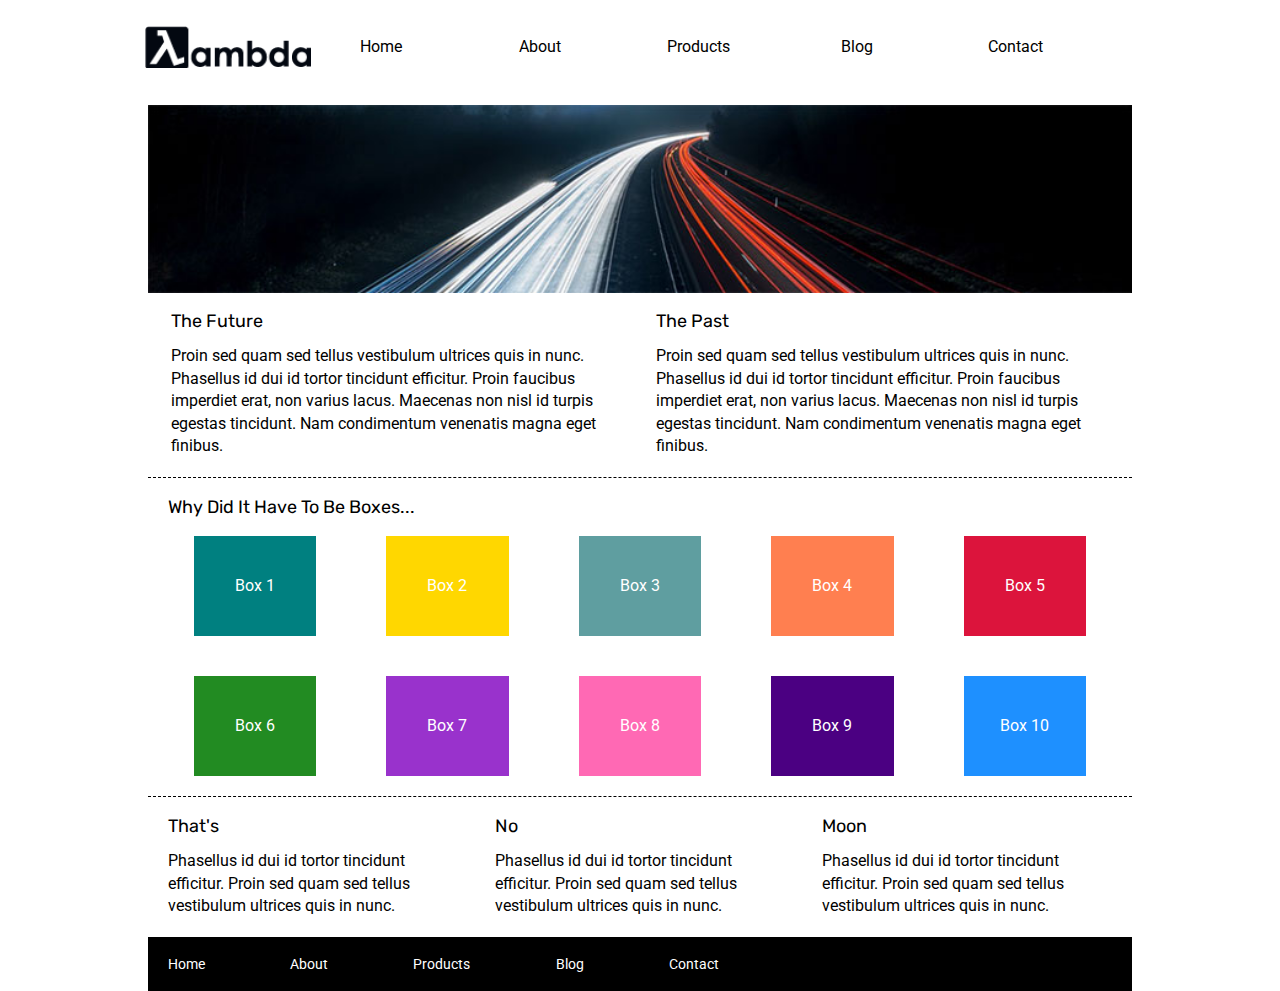
<file: index.html>
<!doctype html>

<html lang="en">
<head>
  <meta charset="utf-8">

  <title>Sprint Challenge - Home</title>

  <link href="https://fonts.googleapis.com/css?family=Roboto|Rubik" rel="stylesheet">
  <link rel="stylesheet" href="css/index.css">
</head>

<body>
    <header>
        <img src="lambda-black.png" class="lambda">
        <nav class="navtop">
            <a href="#">Home</a>
            <a href="about.html">About</a>
            <a href="#">Products</a>
            <a href="#">Blog</a>
            <a href="#">Contact</a>
        </nav>
    </header>

    <div class="container">
        <img src="jumbo.jpg" class="jumbo">
        <section class="top-content">
            <div class="text-container">
                <h2>The Future</h2>
                <p>Proin sed quam sed tellus vestibulum ultrices quis in nunc. Phasellus id dui id tortor tincidunt efficitur. Proin faucibus imperdiet erat, non varius lacus. Maecenas non nisl id turpis egestas tincidunt. Nam condimentum venenatis magna eget finibus.</p>
            </div>
            <div class="text-container">
                <h2>The Past</h2>
                <p>Proin sed quam sed tellus vestibulum ultrices quis in nunc. Phasellus id dui id tortor tincidunt efficitur. Proin faucibus imperdiet erat, non varius lacus. Maecenas non nisl id turpis egestas tincidunt. Nam condimentum venenatis magna eget finibus.</p>
            </div>
        </section>
        
        <section class="middle-content">
        
            <h2>Why Did It Have To Be Boxes...</h2>
            
            <div class="boxes">
                <div class="box1">Box 1</div>
                <div class="box2">Box 2</div>
                <div class="box3">Box 3</div>
                <div class="box4">Box 4</div>
                <div class="box5">Box 5</div>
                <div class="box6">Box 6</div>
                <div class="box7">Box 7</div>
                <div class="box8">Box 8</div>
                <div class="box9">Box 9</div>
                <div class="box10">Box 10</div>
            </div>
        
        </section>

        <section class="bottom-content">

            <div class="text-container">
                <h2>That's</h2>
                <p>Phasellus id dui id tortor tincidunt efficitur. Proin sed quam sed tellus vestibulum ultrices quis in nunc.</p>
            </div>
            <div class="text-container">
                <h2>No</h2>
                <p>Phasellus id dui id tortor tincidunt efficitur. Proin sed quam sed tellus vestibulum ultrices quis in nunc.</p>
            </div>
            <div class="text-container">
                <h2>Moon</h2>
                <p>Phasellus id dui id tortor tincidunt efficitur. Proin sed quam sed tellus vestibulum ultrices quis in nunc.</p>
            </div>

        </section>
        
        <footer>
            <nav>
                <a href="#">Home</a>
                <a href="#">About</a>
                <a href="#">Products</a>
                <a href="#">Blog</a>
                <a href="#">Contact</a>
            </nav>
        </footer>
    </div><!-- container -->        
</body>
</html>
</file>
<file: css/index.css>
/* http://meyerweb.com/eric/tools/css/reset/ 
   v2.0 | 20110126
   License: none (public domain)
*/

html, body, div, span, applet, object, iframe,
h1, h2, h3, h4, h5, h6, p, blockquote, pre,
a, abbr, acronym, address, big, cite, code,
del, dfn, em, img, ins, kbd, q, s, samp,
small, strike, strong, sub, sup, tt, var,
b, u, i, center,
dl, dt, dd, ol, ul, li,
fieldset, form, label, legend,
table, caption, tbody, tfoot, thead, tr, th, td,
article, aside, canvas, details, embed, 
figure, figcaption, footer, header, hgroup, 
menu, nav, output, ruby, section, summary,
time, mark, audio, video {
	margin: 0;
	padding: 0;
	border: 0;
	font-size: 100%;
	font: inherit;
	vertical-align: baseline;
}
/* HTML5 display-role reset for older browsers */
article, aside, details, figcaption, figure, 
footer, header, hgroup, menu, nav, section {
	display: block;
}
body {
	line-height: 1;
}
ol, ul {
	list-style: none;
}
blockquote, q {
	quotes: none;
}
blockquote:before, blockquote:after,
q:before, q:after {
	content: '';
	content: none;
}
table {
	border-collapse: collapse;
	border-spacing: 0;
}

* {
    box-sizing: border-box;
}

html, body {
    height: 100%;
    font-family: 'Roboto', sans-serif;
}

h1, h2, h3, h4, h5 {
    font-size: 18px;
    margin-bottom: 15px;
    font-family: 'Rubik', sans-serif;
}

p {
    line-height: 1.4;
}

.container {
    width: 800px;
    margin: 0 auto;
}

.top-content {
    display: flex;
    flex-wrap: wrap;
    justify-content: space-evenly;
    margin-bottom: 20px;
    border-bottom: 1px dashed black;
}

.top-content .text-container {
    width: 48%;
    padding: 0 1%;
    padding-bottom: 20px;  
}

.middle-content {
    margin-bottom: 20px;
    border-bottom: 1px dashed black;
}

.middle-content h2 {
    padding: 0 2%;
    margin-bottom: 0;
}

.middle-content .boxes {
    display: flex;
    flex-wrap: wrap;
    justify-content: space-evenly;
}

.middle-content .boxes .box { 
    background: black;
    width: 12.5%;
    height: 100px;
    margin: 20px 2.5%;
    color: white;
    display: flex;
    align-items: center;
    justify-content: center;
}

.bottom-content {
    display: flex;
    margin: 0 2% 20px;
    justify-content: space-around;
}

.bottom-content .text-container {
    padding-right: 4%;
}

.bottom-content .text-container:last-child {
    padding-right: 0;
}

footer {
    width: 100%;
    background: black;
}

footer nav {
    width: 60%;
    display: flex;
    justify-content: space-between;
    align-items: center;
    padding: 20px 2%;
    font-size: 14px;
}

footer nav a {
    color: white;
    text-decoration: none;
}
/* HTML5 display-role reset for older browsers */

body{
    margin: 2%;
}
.lambda{
    display: flex;
    width: 15%;
    height: 15%;
    
}

header{
    display: flex;
    width: 90%;
    margin-bottom: 3%;
    margin-left: 3%;
    align-items: center;
    align-content: space-between;
    justify-content: center;
}

.navtop{
    display: flex;
    width: 70%;
    height: 5%;
    justify-content: center;
    justify-content: space-evenly;
    justify-content: space-between;
}

.navtop a{
    width: 18%;
    height: 2%;
    display: inline-flex;
    color: black;
    text-decoration: none;
    justify-content: space-between;
    justify-content: center;
    align-content: center;
}

.container{
    width: 80%;
}
.jumbo{
    display: flex;
    width: 100%;
    height: 10%;
    justify-content: center;
    margin-bottom: 2%;

}

.boxes .box1{
    background: teal;
    width: 12.5%;
    height: 100px;
    margin: 20px 2.5%;
    color: white;
    display: flex;
    align-items: center;
    justify-content: center;
}

.boxes .box2{
    background: gold;
    width: 12.5%;
    height: 100px;
    margin: 20px 2.5%;
    color: white;
    display: flex;
    align-items: center;
    justify-content: center;
}

.boxes .box3{
    background: cadetblue;
    width: 12.5%;
    height: 100px;
    margin: 20px 2.5%;
    color: white;
    display: flex;
    align-items: center;
    justify-content: center;
}

.boxes .box4{
    background: coral;
    width: 12.5%;
    height: 100px;
    margin: 20px 2.5%;
    color: white;
    display: flex;
    align-items: center;
    justify-content: center;
}

.boxes .box5{
    background: crimson;
    width: 12.5%;
    height: 100px;
    margin: 20px 2.5%;
    color: white;
    display: flex;
    align-items: center;
    justify-content: center;
}

.boxes .box6{
    background: forestgreen;
    width: 12.5%;
    height: 100px;
    margin: 20px 2.5%;
    color: white;
    display: flex;
    align-items: center;
    justify-content: center;
}

.boxes .box7{
    background: darkorchid;
    width: 12.5%;
    height: 100px;
    margin: 20px 2.5%;
    color: white;
    display: flex;
    align-items: center;
    justify-content: center;
}

.boxes .box8{
    background: hotpink;
    width: 12.5%;
    height: 100px;
    margin: 20px 2.5%;
    color: white;
    display: flex;
    align-items: center;
    justify-content: center;
}

.boxes .box9{
    background: indigo;
    width: 12.5%;
    height: 100px;
    margin: 20px 2.5%;
    color: white;
    display: flex;
    align-items: center;
    justify-content: center;
}

.boxes .box10{
    background: dodgerblue;
    width: 12.5%;
    height: 100px;
    margin: 20px 2.5%;
    color: white;
    display: flex;
    align-items: center;
    justify-content: center;
}
</file>
